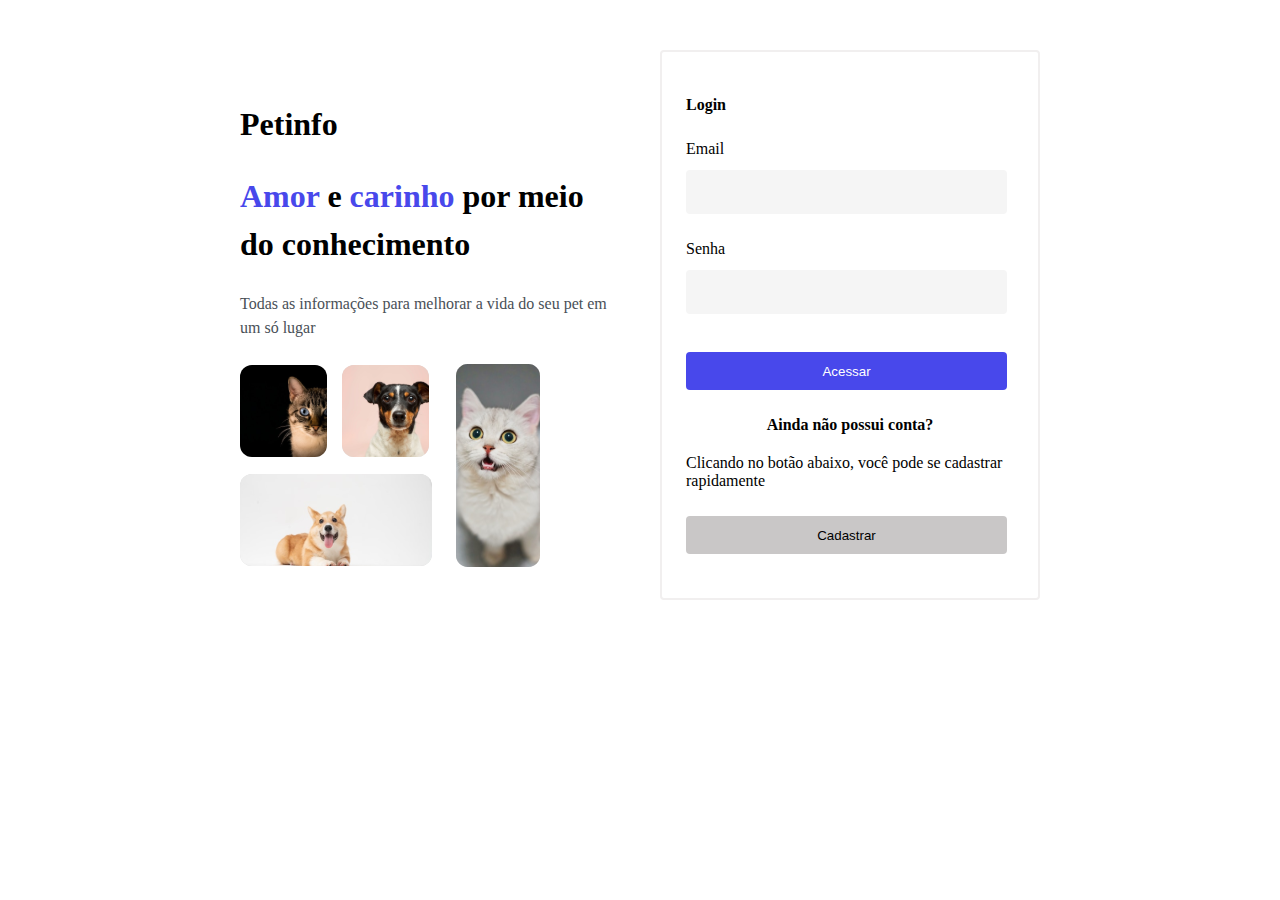
<file: index.html>
<!DOCTYPE html>
<html lang="pt-br">

<head>
    <meta charset="UTF-8">
    <meta http-equiv="X-UA-Compatible" content="IE=edge">
    <meta name="viewport" content="width=device-width, initial-scale=1.0">
    <link rel="stylesheet" href="./styles/globalStyles.css">
    <link rel="stylesheet" href="./styles/inputs.css">
    <link rel="stylesheet" href="./styles/form.css">
    <link rel="stylesheet" href="./styles/container-content.css">
    <link rel="stylesheet" href="./pages/login/style.css">
    <title>Petinfo - Login</title>
</head>

<body>
    <main>
        <div class="container-principal">
            <section class="container-content">
                    <h2>Petinfo</h2>
                    <h2><span>Amor</span> e <span>carinho</span> por meio do conhecimento</h2>
                    <p>Todas as informações para melhorar a vida do seu pet em um só lugar</p>
                    <div class="container-img">
                        <div class="block-img-1">
                            <img src="src/login-pet1.svg" alt="">
                            <img src="src/login-pet2.svg" alt="">
                            <img src="src/login-pet3.svg" alt="">
                        </div>
                        <div class="block-img-2">
                            <img src="src/login-pet4.svg" alt="">
                        </div>
                    </div>
                </section>
                <section class="login-form">
                    <form id="formLogin">
                        <h4>Login</h4>
                        <div class="container-input">
                            <label for="">Email</label>
                            <input name="email" type="email" class="input" required>
                        </div>
                        <div class="container-input">
                            <label for="">Senha</label>
                            <input name="password" type="password" class="input" required>
                            <p class="msg-error"></p>
                        </div>
                        <button class="button-submit">Acessar</button>
                        <div class="container-account">
                            <p><strong>Ainda não possui conta?</strong></p>
                            <p>Clicando no botão abaixo, você pode se cadastrar rapidamente</p>
                        </div>
                        <button class="button-nav" id="buttonRegister">Cadastrar</button>
                    </form>
                </section>
                </div>
    </main>
    <script type="module" src="./pages/login/script.js"></script>
</body>

</html>
</file>
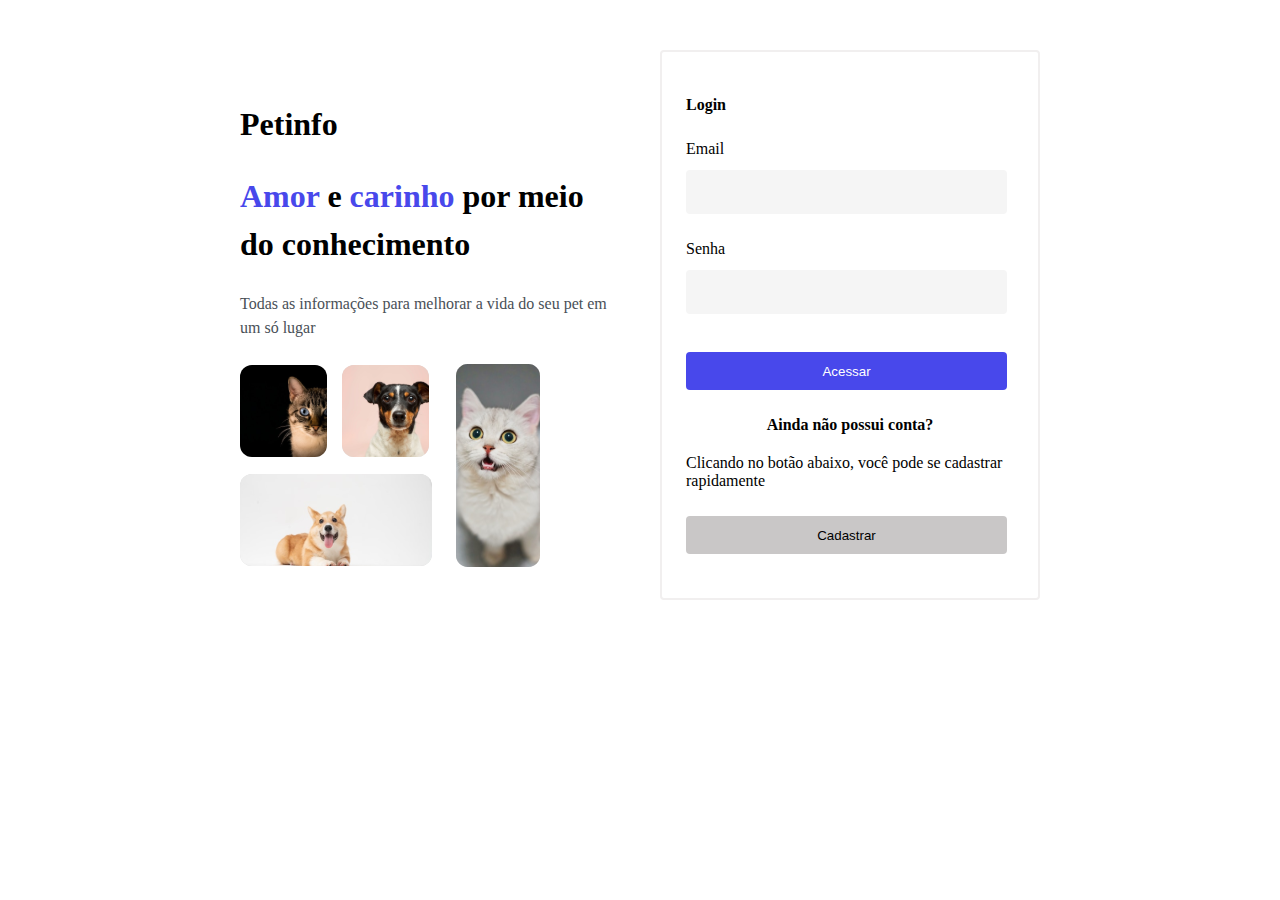
<file: pages/home-post/index.html>
<!DOCTYPE html>
<html lang="en">

<head>
    <meta charset="UTF-8">
    <meta http-equiv="X-UA-Compatible" content="IE=edge">
    <meta name="viewport" content="width=device-width, initial-scale=1.0">
    <link rel="stylesheet" href="../../styles/globalStyles.css">
    <link rel="stylesheet" href="../../styles/modal-create.css">
    <link rel="stylesheet" href="../../styles/inputs.css">
    <link rel="stylesheet" href="./style.css">
    <title>Petinfo</title>
</head>

<body id="body">
    <header>
        <section class="container-header">
            <h3>Petinfo</h3>
            <div class="header-user" id="headerUser">
                <button class="button-submit" id="CreatePost">Criar publicação</button>
                <img id="imgProfile">
            </div>
        </section>
    </header>
    <main>
        <div>
            <h5>Feed</h5>
            <button id="buttonLogout">Logout</button>
        </div>
        <section class="container-cards">
            <ul id="listCards">
                <!-- <li class="card">
                    <section class="card-top">
                        <div class="card-user-data">
                            <img src="../../src/user1.svg" alt="">
                            <p><strong>Nome</strong></p>
                            <p>Outubro de 2022</p>
                        </div>
                        <div class="button-card">
                            <button class="button-card-edit">Editar</button>
                            <button class="button-card-delet">Excluir</button>
                        </div>
                    </section>
                    <article class="post">
                        <h2>Outubro Rosa: Detalhes sobre a importância da prevenção do câncer de mama em cadelas e gatas</h2>
                        <p>Assim como em humanos, cadelas e gatas também podem desenvolver câncer de mama. Ainda hoje, para ambas as espécies, o câncer de mama tem maior...</p>
                        <button class="button-open-publi">Acessar publicação</button>
                    </article>
                </li>
                </li> -->
            </ul>
        </section>

    </main>
    <div id="modal">
    </div>
    <script type="module" src="./script.js"></script>
</body>

</html>
</file>
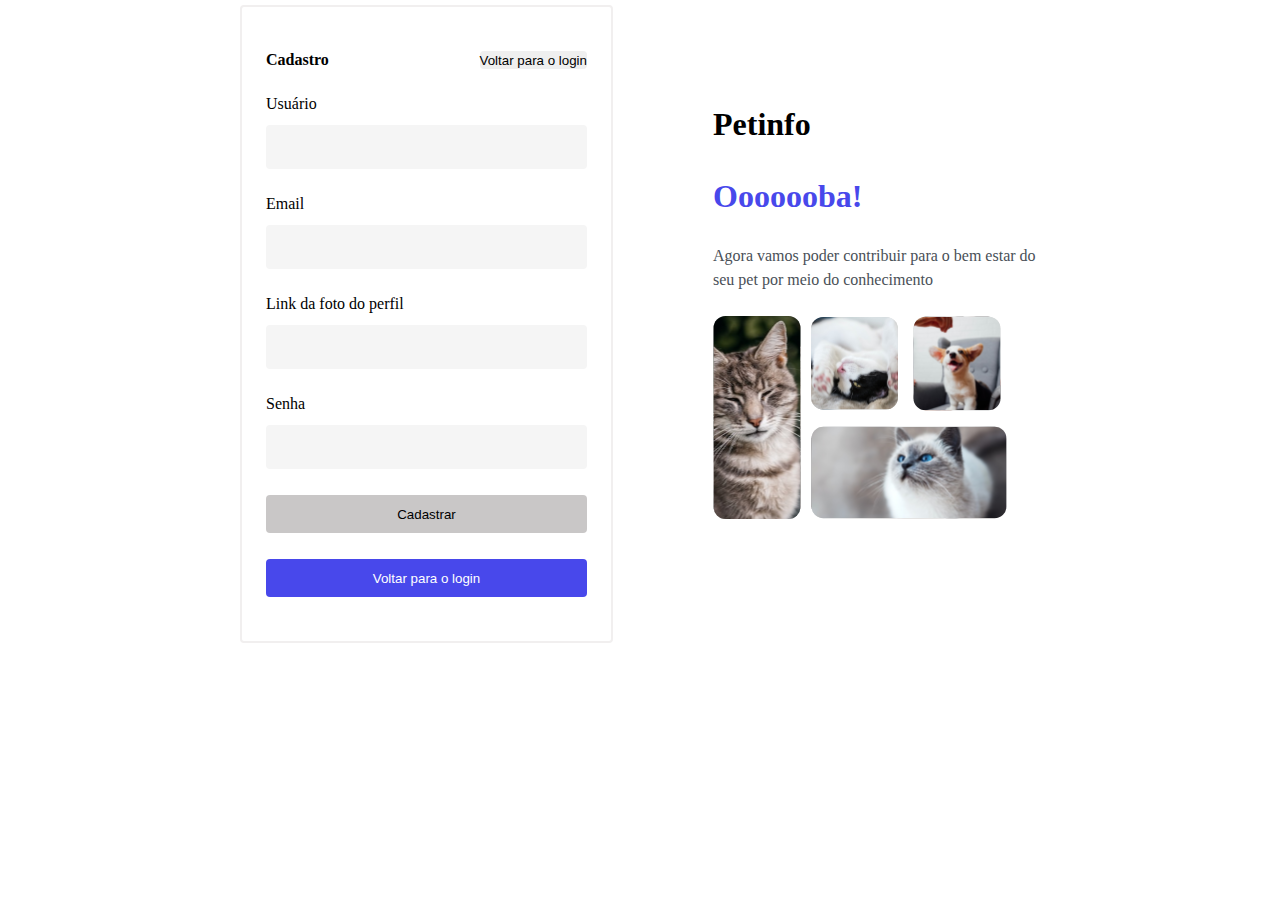
<file: pages/register/index.html>
<!DOCTYPE html>
<html lang="pt-br">

<head>
    <meta charset="UTF-8">
    <meta http-equiv="X-UA-Compatible" content="IE=edge">
    <meta name="viewport" content="width=device-width, initial-scale=1.0">
    <link rel="stylesheet" href="../../styles/globalStyles.css">
    <link rel="stylesheet" href="../../styles/container-content.css">
    <link rel="stylesheet" href="../../styles/form.css">
    <link rel="stylesheet" href="../../styles/inputs.css">
    <link rel="stylesheet" href="./style.css">
    <title>Petinfo - Login</title>
</head>

<body>
    <main>
        <div class="container-principal">
            <section class="register-form">
                <form id="form">
                    <div class="container-title">
                        <h4>Cadastro</h4>
                        <button class="button-voltar">Voltar para o login</button>
                    </div>
                    <div class="container-input">
                        <label for="">Usuário</label>
                        <input type="text" class="input" required>
                    </div>
                    <div class="container-input">
                        <label for="">Email</label>
                        <input type="email" class="input" required>
                    </div>
                    <div class="container-input">
                        <label for="">Link da foto do perfil</label>
                        <input type="url" class="input" required>
                    </div>
                    <div class="container-input">
                        <label for="">Senha</label>
                        <input type="password" class="input" required>
                    </div>
                    <button class="button-nav" type="submit">Cadastrar</button>
                    <button class="button-submit button-voltar">Voltar para o login</button>
                </form>
            </section>
            <section class="container-content">
                    <h2>Petinfo</h2>
                    <h2><span>Ooooooba!</span></h2>
                    <p>Agora vamos poder contribuir para o bem estar do seu pet por meio do conhecimento</p>
                    <div class="container-img">
                        <div class="block-img-2">
                            <img src="../../src/register-pet1.svg" alt="">
                        </div>
                        <div class="block-img-1">
                            <img src="../../src/register-pet2.svg" alt="">
                            <img src="../../src/register-pet3.svg" alt="">
                            <img src="../../src/register-pet4.svg" alt="">
                        </div>
                    </div>
                </section>
                </div>
    </main>
    <script type="module" src="./script.js"></script>
</body>

</html>
</file>
<file: styles/globalStyles.css>
* {
  margin: 0;
  padding: 0;
  box-sizing: border-box;
}

:root {
  --brand100: hsl(230, 57%, 50%);
  --brand200: hsl(230, 68%, 54%);
  --gray100: hsl(210, 11%, 15%);
  --gray200: rgb(52, 58, 64);
  --gray300: hsl(210, 9%, 31%);
  --gray400: hsl(210, 7%, 56%);
  --gray500: hsl(210, 11%, 71%);
  --gray600: hsl(210, 16%, 93%);
  --gray700: hsl(210, 17%, 95%);
  --gray800: hsl(210, 17%, 98%);
  --gray900: hsl(200, 100%, 99%);
  --alert100: hsl(349, 57%, 50%);
  --alert200: hsl(349, 69%, 55%);
  --sucess100: hsl(162, 88%, 26%);
  --border-radius: 4px;
}

body {
  font-family: "Inter, sans-serif";
}
</file>
<file: styles/inputs.css>
.container-input {
    display: flex;
    flex-direction: column;
    gap: 12px;
}

input {
    border-radius: var(--border-radius);
    border: none;
}

textarea:focus, input:focus {
    box-shadow: 0 0 0 0;
    outline: 0;
}

textarea {
    resize: none;
}

.input {
    width: 321px;
    height: 44px;
    background-color: rgb(245, 245, 245);
}

button {
    border-radius: var(--border-radius);
    border: none;
    cursor: pointer;
    /* display: flex;
    justify-content: center;
    align-items: center; */
}

.button-submit {
    width: 321px;
    height: 38px;
    background-color: rgb(72, 72, 235);
    color: #ffff;
}

.button-nav {
    width: 321px;
    height: 38px;
    background-color: rgb(201, 199, 199);
}

.button-card {
    width: 127px;
    gap: 10px;
}

.button-card-edit {
    padding: 5px;
    background-color: #ffff;
    border: 1px solid rgb(221, 220, 220);
}

.button-card-delet {
    padding: 5px;
    color: gray;
    background-color: rgb(241, 240, 240);
    border: 1px solid rgb(241, 240, 240);
}

.button-open-publi {
    color: blue;
    background-color: #ffff;
}
</file>
<file: styles/form.css>
.login-form {
    margin: 50px 0;
    width: 391px;
    height: 600px;
}

.register-form {
    margin: 5px 0;
    width: 391px;
    height: 672px;
}

form {
    padding: 44px 24px;
    display: flex;
    flex-direction: column;
    gap: 26px;
    border: 2px solid rgb(241, 239, 239);
    border-radius: var(--border-radius);
}

.form h4 {
    font-size: 20px;
}

.msg-error {
    color: red;
}

.container-account {
    display: flex;
    flex-direction: column;
    align-items: center;
    gap: 20px;
}
</file>
<file: styles/container-content.css>
.container-content {
    margin: 100px 0;
    width: 391px;
    height: 473px;
    display: flex;
    flex-direction: column;
    gap: 24px;
}

.container-content h2 {
    font-size: 32px;
    line-height: 150%;
}

.container-content p {
    font-size: 16px;
    line-height: 150%;
    color: #495057;
}

.container-content span {
    color: rgb(72, 72, 235);
}

.container-img {
    width: 300px;
    height: 203px;
    display: flex;
    gap: 10px;
}

.block-img-1 {
    width: 100%;
    height: 100%;
    display: flex;
    flex-direction: row;
    flex-wrap: wrap;
    gap: 15px;
}

.block-img-2 img {
    height: 100%;
}
</file>
<file: pages/login/style.css>
main {
    width: 1200px;
    margin: 0 auto;
}

.container-principal {
    width: 800px;
    margin: 0 auto;
    display: flex;
    gap: 40px;
}
</file>
<file: styles/modal-create.css>
/* .form-create {
    z-index: 2;
    padding: 35px 0;
    width: 90%;
    max-width: 800px;
    display: flex;
    flex-direction: column;
    align-items: center;
    background-color: var(--gray900);
}

.form-create>div {
    width: 100%;
    display: flex;
    justify-content: space-between;
    align-items: center;
}

.form-create>div>button {
    width: 32px;
    height: 32px;
    color: var(--gray300);
    background-color: var(--gray500);
}

.form-create>form {
    width: 90%;
    margin-top: 40px;
    display: flex;
    flex-direction: column;
    gap: 10px;
}

.form-create>form>div {
    display: flex;
    justify-content: flex-end;
    gap: 10px;
}
 */

 /* .button-close {
    display: none;
} */

.form-div-top {
    width: 100%;
    display: flex;
    justify-content: space-between;
    align-items: center;
    gap: 30px;
}

.button-close {
    padding: 10px;
}

.form-create {
    width: 100%;
    display: flex;
    flex-direction: column;
    gap: 10px;
}

.form-create label {
    margin-top: 10px;
}

.buttons-create {
    display: flex;
    justify-content: right;
    gap: 10px;
}
 
.buttons-create button {
    padding: 10px;
}
</file>
<file: pages/home-post/style.css>
body {
    background-color: #ffff;
    position: relative;
    display: flex;
    flex-direction: column;
    justify-content: flex-start;
}

header {
    height: 100px;
    padding: 28px;
    margin: 0 auto;
    background-color: #ffff;
}

.container-header {
    width: 800px;
    height: 44px;
    margin: 0 auto;
    display: flex;
    flex-direction: row;
    justify-content: space-between;
    align-items: center;
}

.container-header h3 {
    font-size: 24px;
}

img {
    width: 40px;
    height: 40px;
    border-radius: 50px;
    object-fit: cover;
}

.header-user {
    width: 215px;
    padding: 0 0 0 10px;
    display: flex;
    flex-direction: row;
    justify-content: space-between;
    align-items: flex-start;
    align-items: center;
    gap: 10px;

}

main {
    background-color: rgb(241, 240, 240);
}

main div {
    display: flex;
    justify-content: space-between;
    width: 800px;
    font-size: 20px;
    margin: 0 auto;
    padding: 15px 0;
}

main h5 {
    font-size: 20px;
}

.container-cards {
    width: 100%;
    height: 100%;
    margin: 0 auto;
    background-color: #ffff;
}

.container-cards ul {
    width: 800px;
    height: 100%;
    margin: 0 auto;
    padding: 20px 0;
    list-style: none;
    display: flex;
    flex-direction: column;
    gap: 50px;
}

.card {
    display: flex;
    flex-direction: column;
    justify-content: space-between;
    gap: 20px;
}

.card-top {
    display: flex;
    justify-content: space-between;
    align-items: center;
}

.card-user-data {
    display: flex;
    justify-content: flex-start;
    align-items: center;
    gap: 10px;
}

.card-user-data p {
    overflow: hidden;
    text-overflow: '';
    direction: ltr;
}

.post {
    display: flex;
    flex-direction: column;
    justify-content: space-between;
    align-items: flex-start;
    gap: 30px;
}

#modal {
    position: absolute;
}

.container-modal {
    width: 100vw;
    height: 100vh;
    background-color: rgba(128, 128, 128, 0.685);
    display: flex;
    align-items: center;
    justify-content: center;
}

.container-modal section {
    width: 90%;
    max-width: 800px;
    background-color: #ffff;
    padding: 50px;
    display: flex;
    flex-direction: column;
    align-items: center;
    gap: 10px;
    border-radius: var(--border-radius);
}
</file>
<file: pages/register/style.css>
main {
    width: 1200px;
    margin: 0 auto;
}

.container-principal {
    width: 800px;
    margin: 0 auto;
    display: flex;
    gap: 100px;
}


.container-title {
    display: flex;
    justify-content: space-between;
}
</file>
